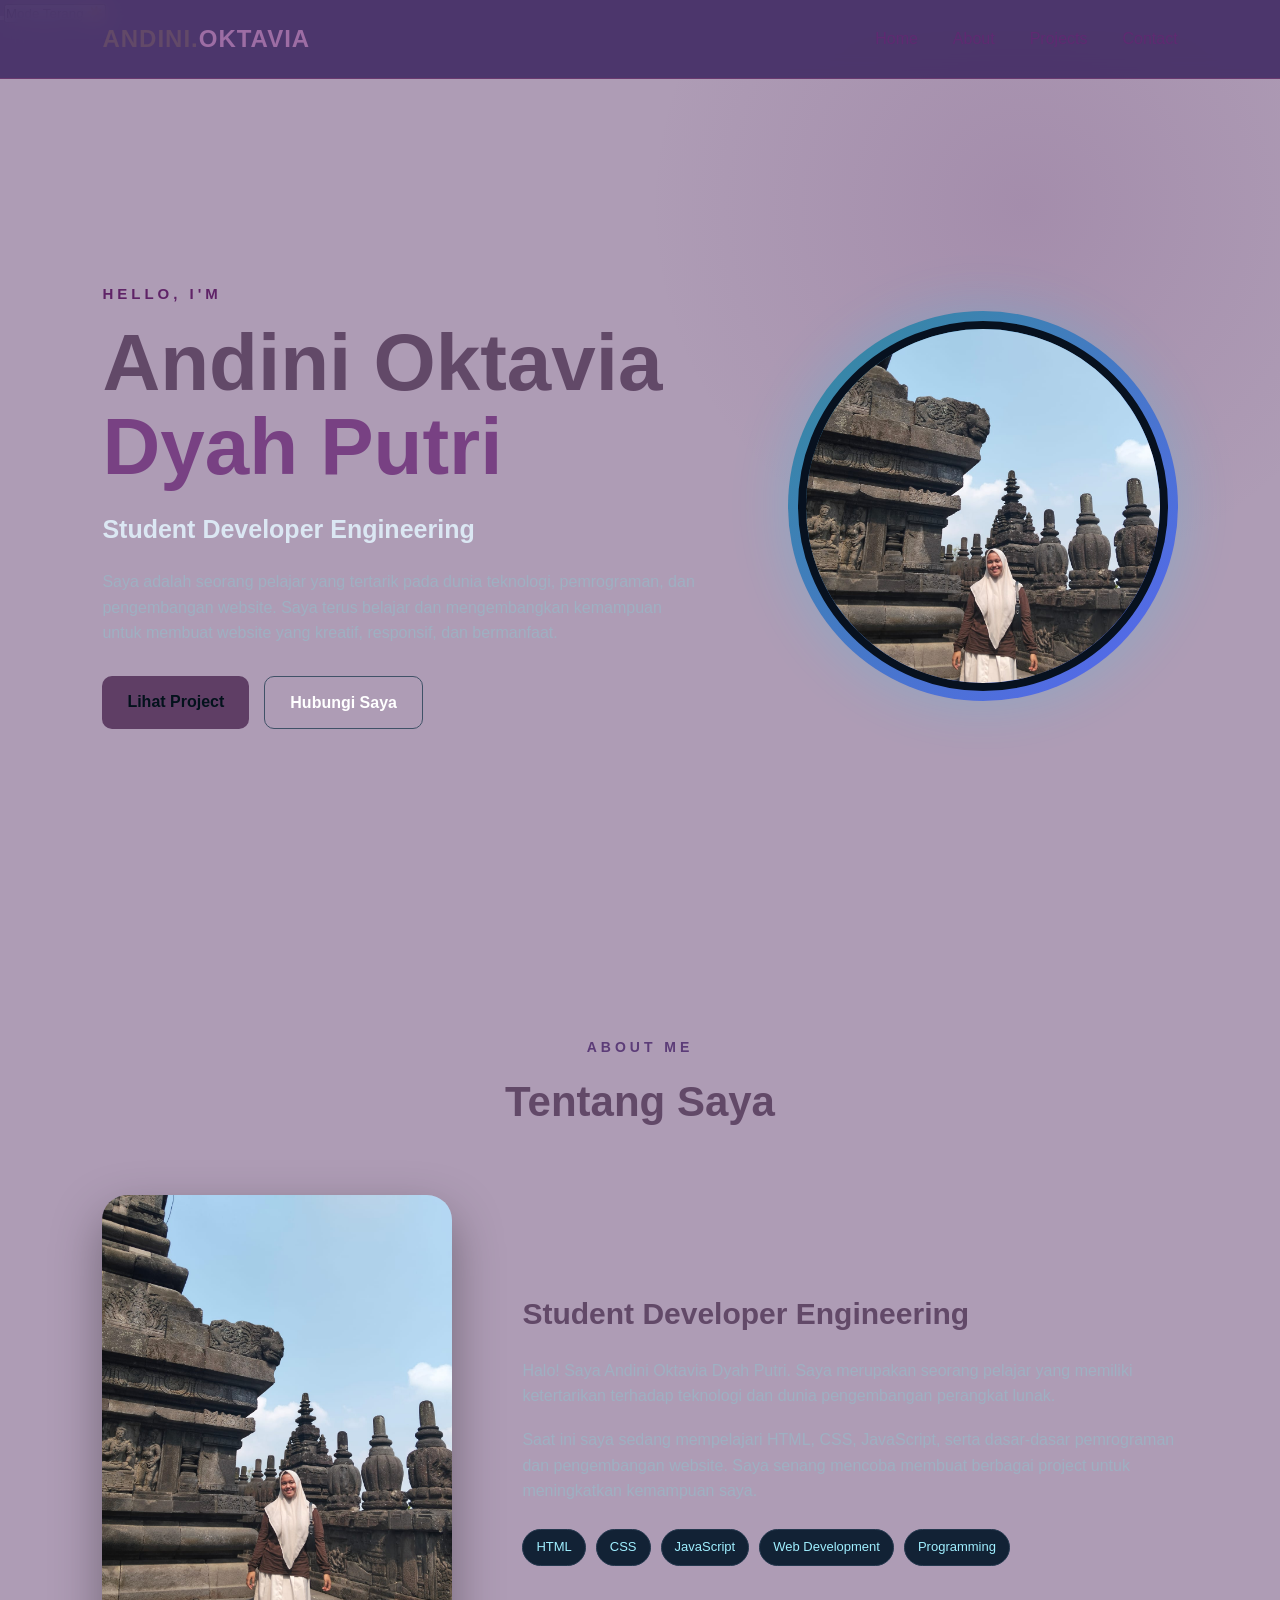
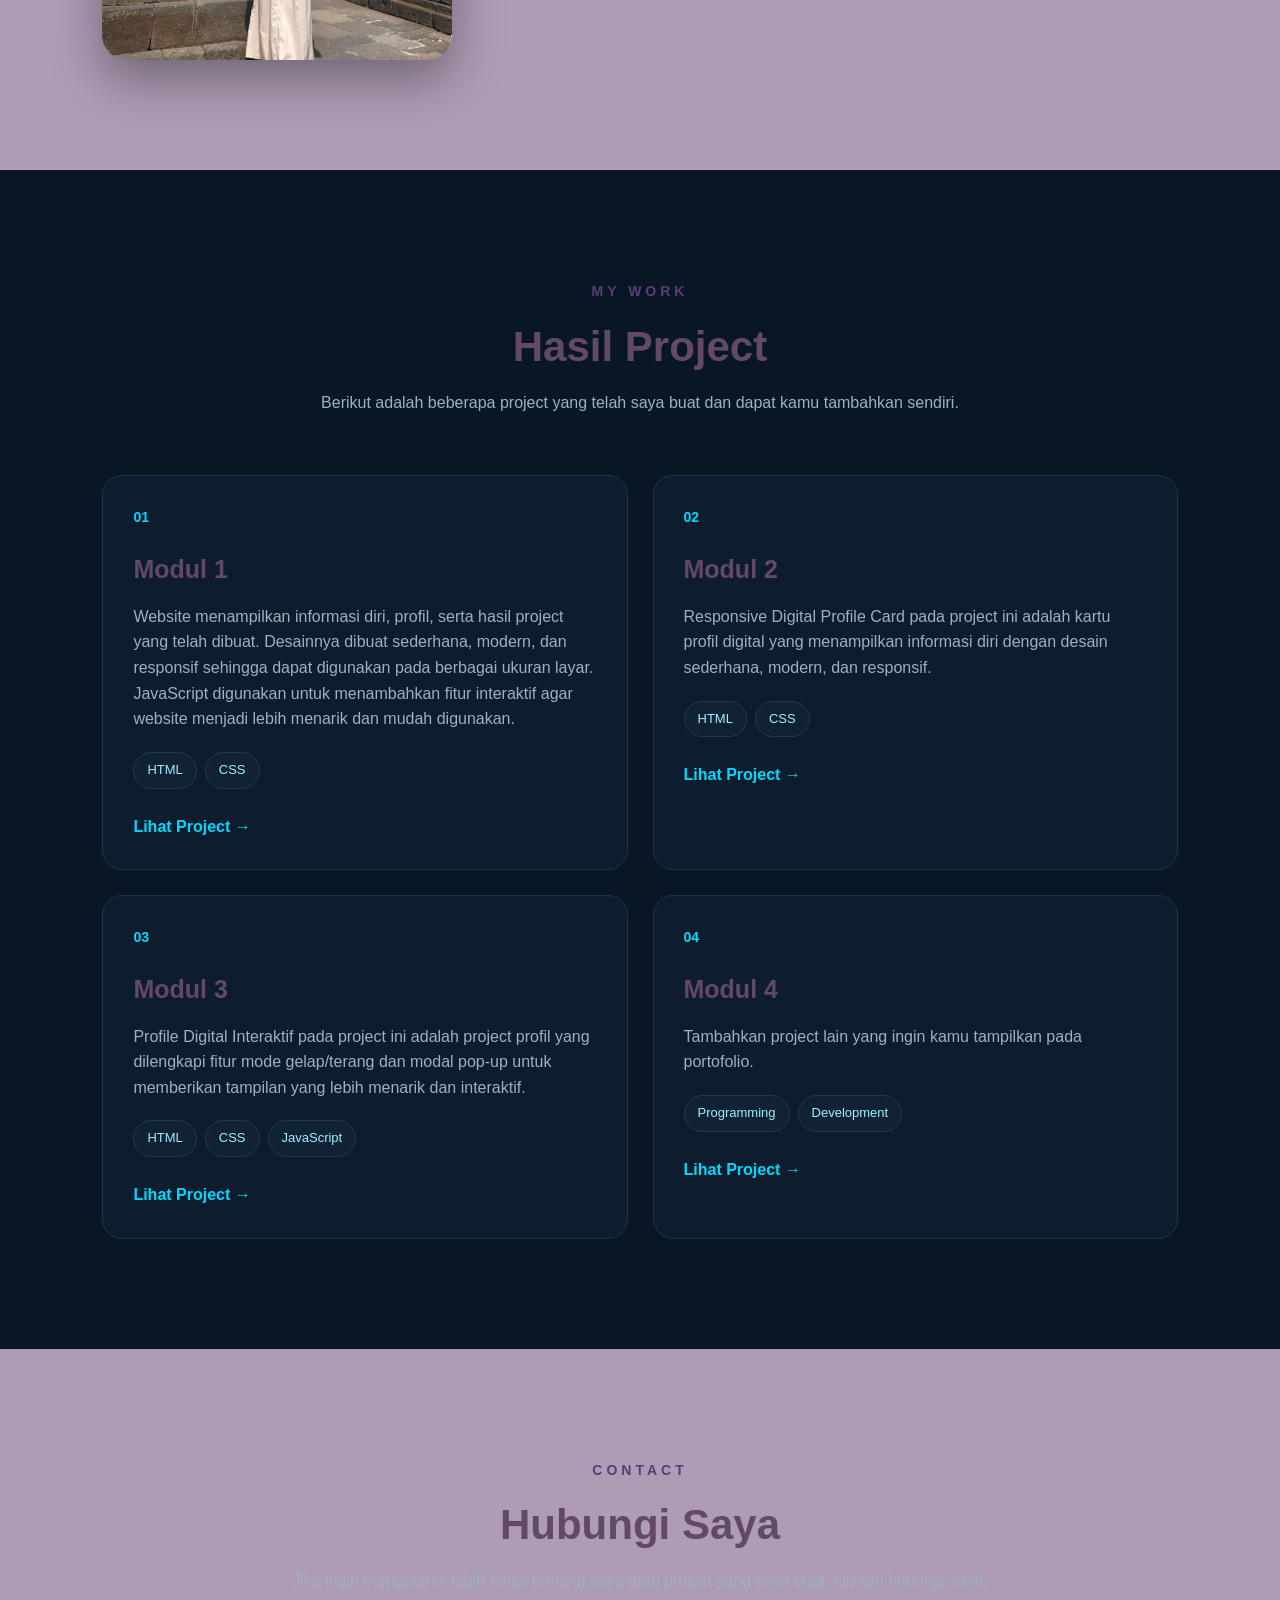
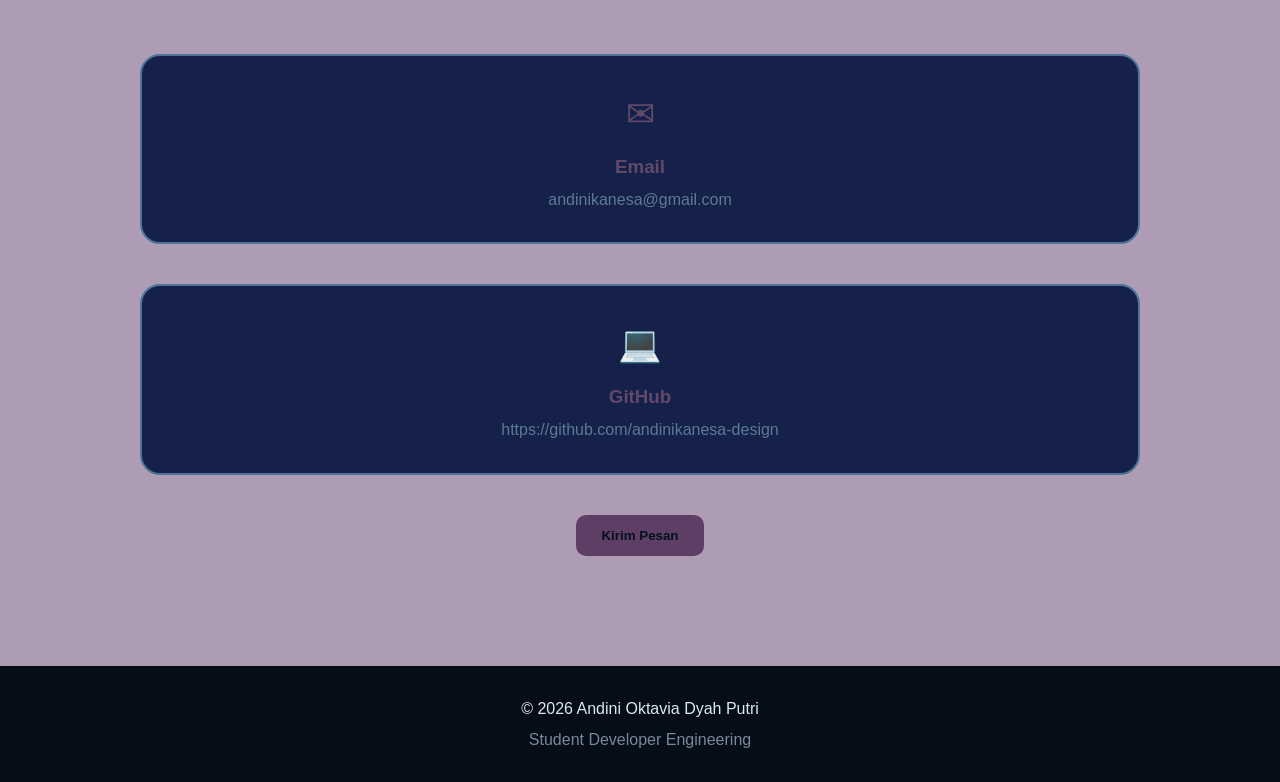
<file: index.html>
<!DOCTYPE html>
<html lang="id">
<head>
    <meta charset="UTF-8">
    <meta name="viewport" content="width=device-width, initial-scale=1.0">

    <title>Andini Oktavia Dyah Putri | Student Developer</title>

    <link rel="stylesheet" href="style.css">
</head>

<body>
        <button>
    <header class="card-aside">
        <button id="btnToggleTema" class="btn-tema">
          Mode Terang ☀️
        </button>
    <header class="navbar">

        <div class="logo">
            ANDINI.<span>OKTAVIA</span>
        </div>

        <nav id="navMenu">
            <a href="#home">Home</a>
            <a href="#about">About</a>
            <a href="#projects">Projects</a>
            <a href="#contact">Contact</a>
        </nav>

        <button id="menuButton" class="menu-button">
            ☰
        </button>

    </header>

    <section id="home" class="hero">

        <div class="hero-text">

            <p class="small-title">
                HELLO, I'M
            </p>

            <h1>
                Andini Oktavia<br>
                <span>Dyah Putri</span>
            </h1>

            <h2>
                Student Developer Engineering
            </h2>

            <p class="hero-description">
                Saya adalah seorang pelajar yang tertarik pada dunia
                teknologi, pemrograman, dan pengembangan website.
                Saya terus belajar dan mengembangkan kemampuan untuk
                membuat website yang kreatif, responsif, dan bermanfaat.
            </p>

            <div class="hero-buttons">
                <a href="#projects" class="btn primary">
                    Lihat Project
                </a>

                <a href="#contact" class="btn secondary">
                    Hubungi Saya
                </a>
            </div>

        </div>


        <div class="hero-image">

            <div class="image-circle">

                <img
                    src="image.png"
                    alt="Foto Andini Oktavia Dyah Putri"
                >

            </div>

        </div>

    </section>

    <section id="about" class="section">

        <div class="section-title">

            <p>ABOUT ME</p>

            <h2>
                Tentang Saya
            </h2>

        </div>


        <div class="about-container">

            <div class="about-image">

                <img src="image.png" alt="">
            

            </div>


            <div class="about-content">

                <h3>
                    Student Developer Engineering
                </h3>

                <p>
                    Halo! Saya Andini Oktavia Dyah Putri.
                    Saya merupakan seorang pelajar yang memiliki
                    ketertarikan terhadap teknologi dan dunia
                    pengembangan perangkat lunak.
                </p>

                <p>
                    Saat ini saya sedang mempelajari HTML, CSS,
                    JavaScript, serta dasar-dasar pemrograman dan
                    pengembangan website. Saya senang mencoba
                    membuat berbagai project untuk meningkatkan
                    kemampuan saya.
                </p>

                <div class="skills">

                    <span>HTML</span>
                    <span>CSS</span>
                    <span>JavaScript</span>
                    <span>Web Development</span>
                    <span>Programming</span>

                </div>

            </div>

        </div>

    </section>


    <section id="projects" class="section projects-section">

        <div class="section-title">

            <p>MY WORK</p>

            <h2>
                Hasil Project
            </h2>

            <p class="section-description">
                Berikut adalah beberapa project yang telah saya buat
                dan dapat kamu tambahkan sendiri.
            </p>

        </div>


        <div class="project-container">

            <!-- PROJECT 1 -->
            <div class="project-card">

                <div class="project-number">
                    01
                </div>

                <h3>
                    Modul 1
                </h3>

                <p>
                    Website menampilkan informasi diri, profil, serta hasil project yang telah dibuat. Desainnya dibuat sederhana, modern, dan responsif sehingga dapat digunakan pada berbagai ukuran layar. JavaScript digunakan untuk menambahkan fitur interaktif agar website menjadi lebih menarik dan mudah digunakan.
                </p>

                <div class="project-tech">
                    <span>HTML</span>
                    <span>CSS</span>
                </div>

                <a href="MODUL1.html" class="project-link">
                    Lihat Project →
                </a>

            </div>


            <div class="project-card">

                <div class="project-number">
                    02
                </div>

                <h3>
                    Modul 2
                </h3>

                <p>
                    Responsive Digital Profile Card  pada project ini adalah kartu profil digital yang menampilkan informasi diri dengan desain sederhana, modern, dan responsif.

                </p>

                <div class="project-tech">
                    <span>HTML</span>
                    <span>CSS</span>
                </div>

                <a href="MODUL2.html" class="project-link">
                    Lihat Project →
                </a>

            </div>


        
            <div class="project-card">

                <div class="project-number">
                    03
                </div>

                <h3>
                    Modul 3
                </h3>

                <p>
                    Profile Digital Interaktif pada project ini adalah project profil yang dilengkapi fitur mode gelap/terang dan modal pop-up untuk memberikan tampilan yang lebih menarik dan interaktif.

                </p>

                <div class="project-tech">
                    <span>HTML</span>
                    <span>CSS</span>
                    <span>JavaScript</span>
                </div>

                <a href="MODUL3.html" class="project-link">
                    Lihat Project →
                </a>

            </div>


            <div class="project-card">

                <div class="project-number">
                    04
                </div>

                <h3>
                    Modul 4
                </h3>

                <p>
                    Tambahkan project lain yang ingin kamu
                    tampilkan pada portofolio.
                </p>

                <div class="project-tech">
                    <span>Programming</span>
                    <span>Development</span>
                </div>

                <a href="#" class="project-link">
                    Lihat Project →
                </a>

            </div>

        </div>

    </section>

    <section id="contact" class="section contact-section">

        <div class="section-title">

            <p>CONTACT</p>

            <h2>
                Hubungi Saya
            </h2>

            <p class="section-description">
                Jika ingin mengetahui lebih lanjut tentang saya
                atau project yang saya buat, silakan hubungi saya.
            </p>

        </div>


        <div class="contact-container">

            <div class="contact-card">

                <div class="contact-icon">
                    ✉
                </div>

                <h3>Email</h3>

                <p>
                    andinikanesa@gmail.com
                </p>

            </div>

            <span></span>


            <div class="contact-card">

                <div class="contact-icon">
                    💻
                </div>

                <h3>GitHub</h3>

                <p>
                    https://github.com/andinikanesa-design
                </p>

            </div>

        </div>


        <button id="contactButton" class="btn primary contact-button">
            Kirim Pesan
        </button>

    </section>


    <!-- ================= MODAL ================= -->
    <div id="contactModal" class="modal">

        <div class="modal-content">

            <button id="closeModal" class="close-button">
                ×
            </button>

            <h2>
                Kirim Pesan
            </h2>

            <p>
                Silakan hubungi saya melalui kontak yang tersedia.
            </p>

            <a
                href="mailto:andinikanesa.com"
                class="btn primary"
            >
                Kirim Email
            </a>

        </div>

    </div>


    <!-- ================= FOOTER ================= -->
    <footer>

        <p>
            © 2026 Andini Oktavia Dyah Putri
        </p>

        <p>
            Student Developer Engineering
        </p>

    </footer>


    <script src="script.js"></script>

</body>
</html>
</file>
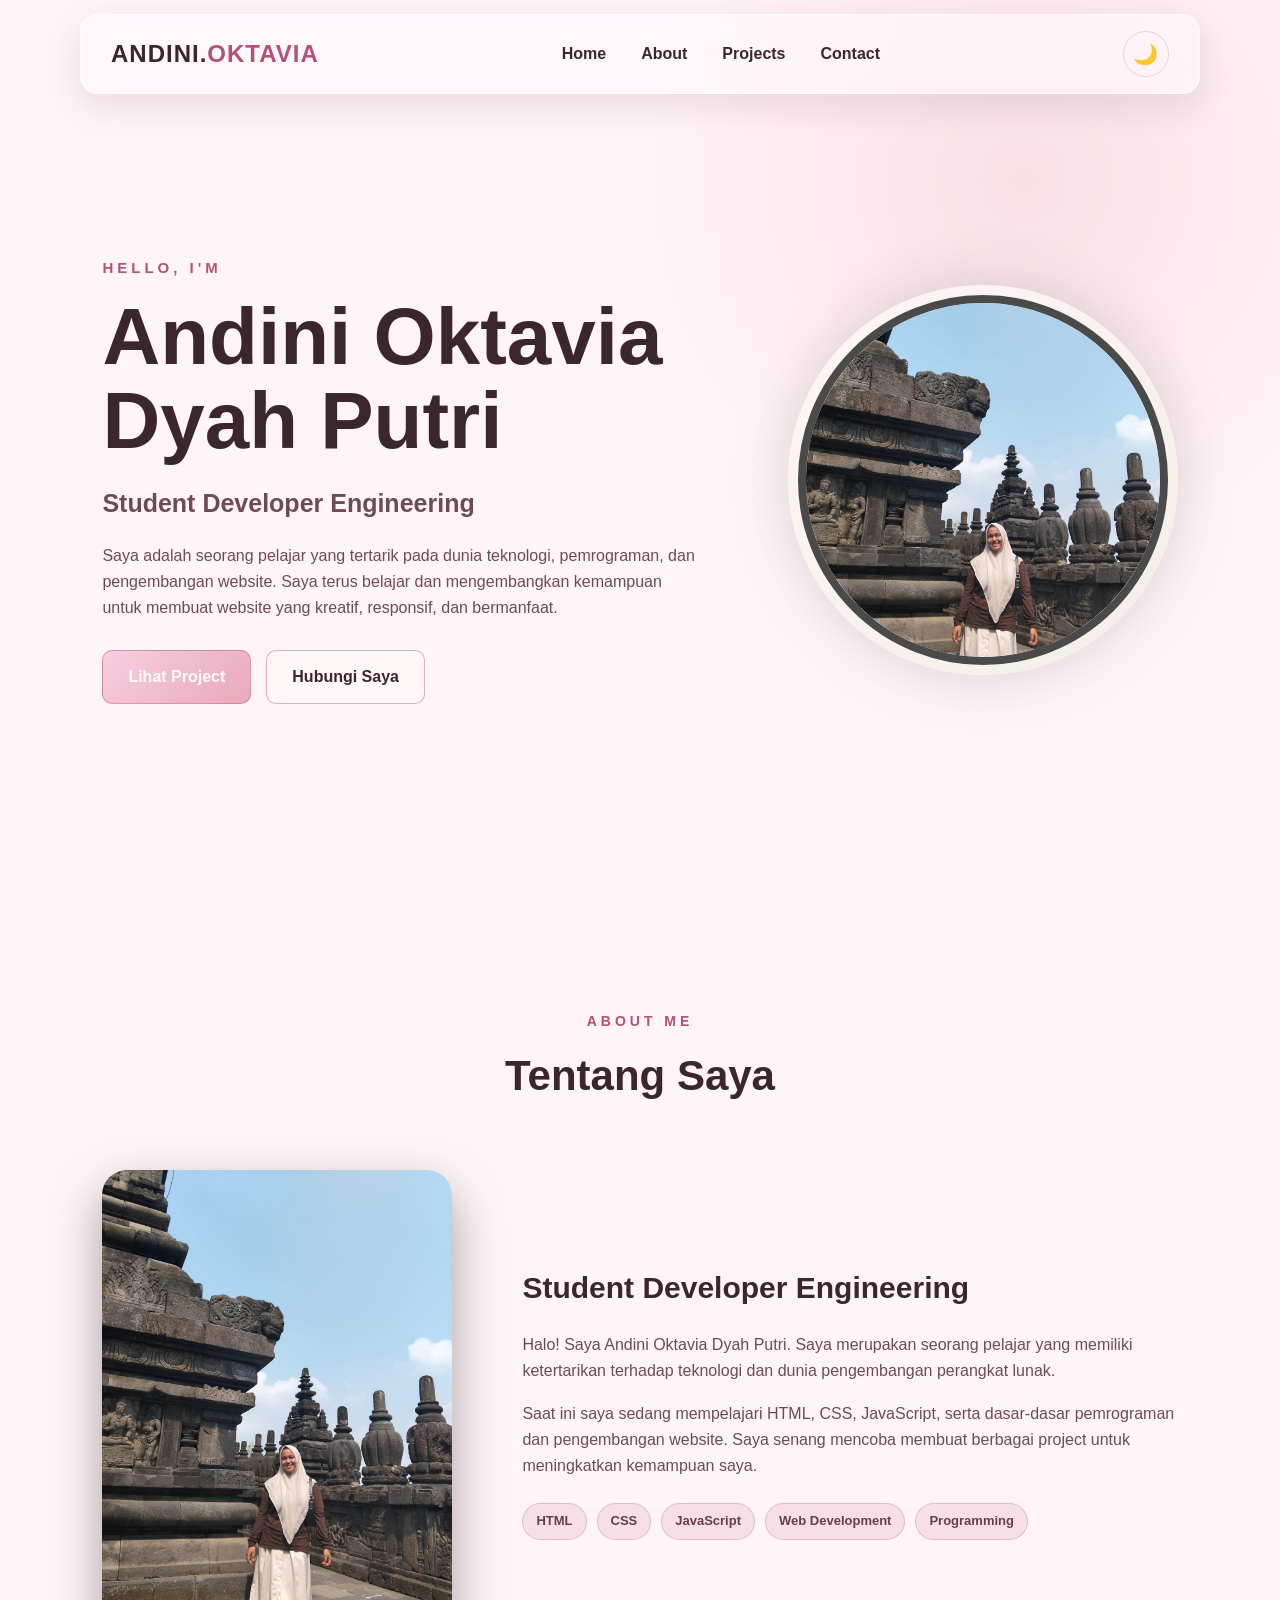
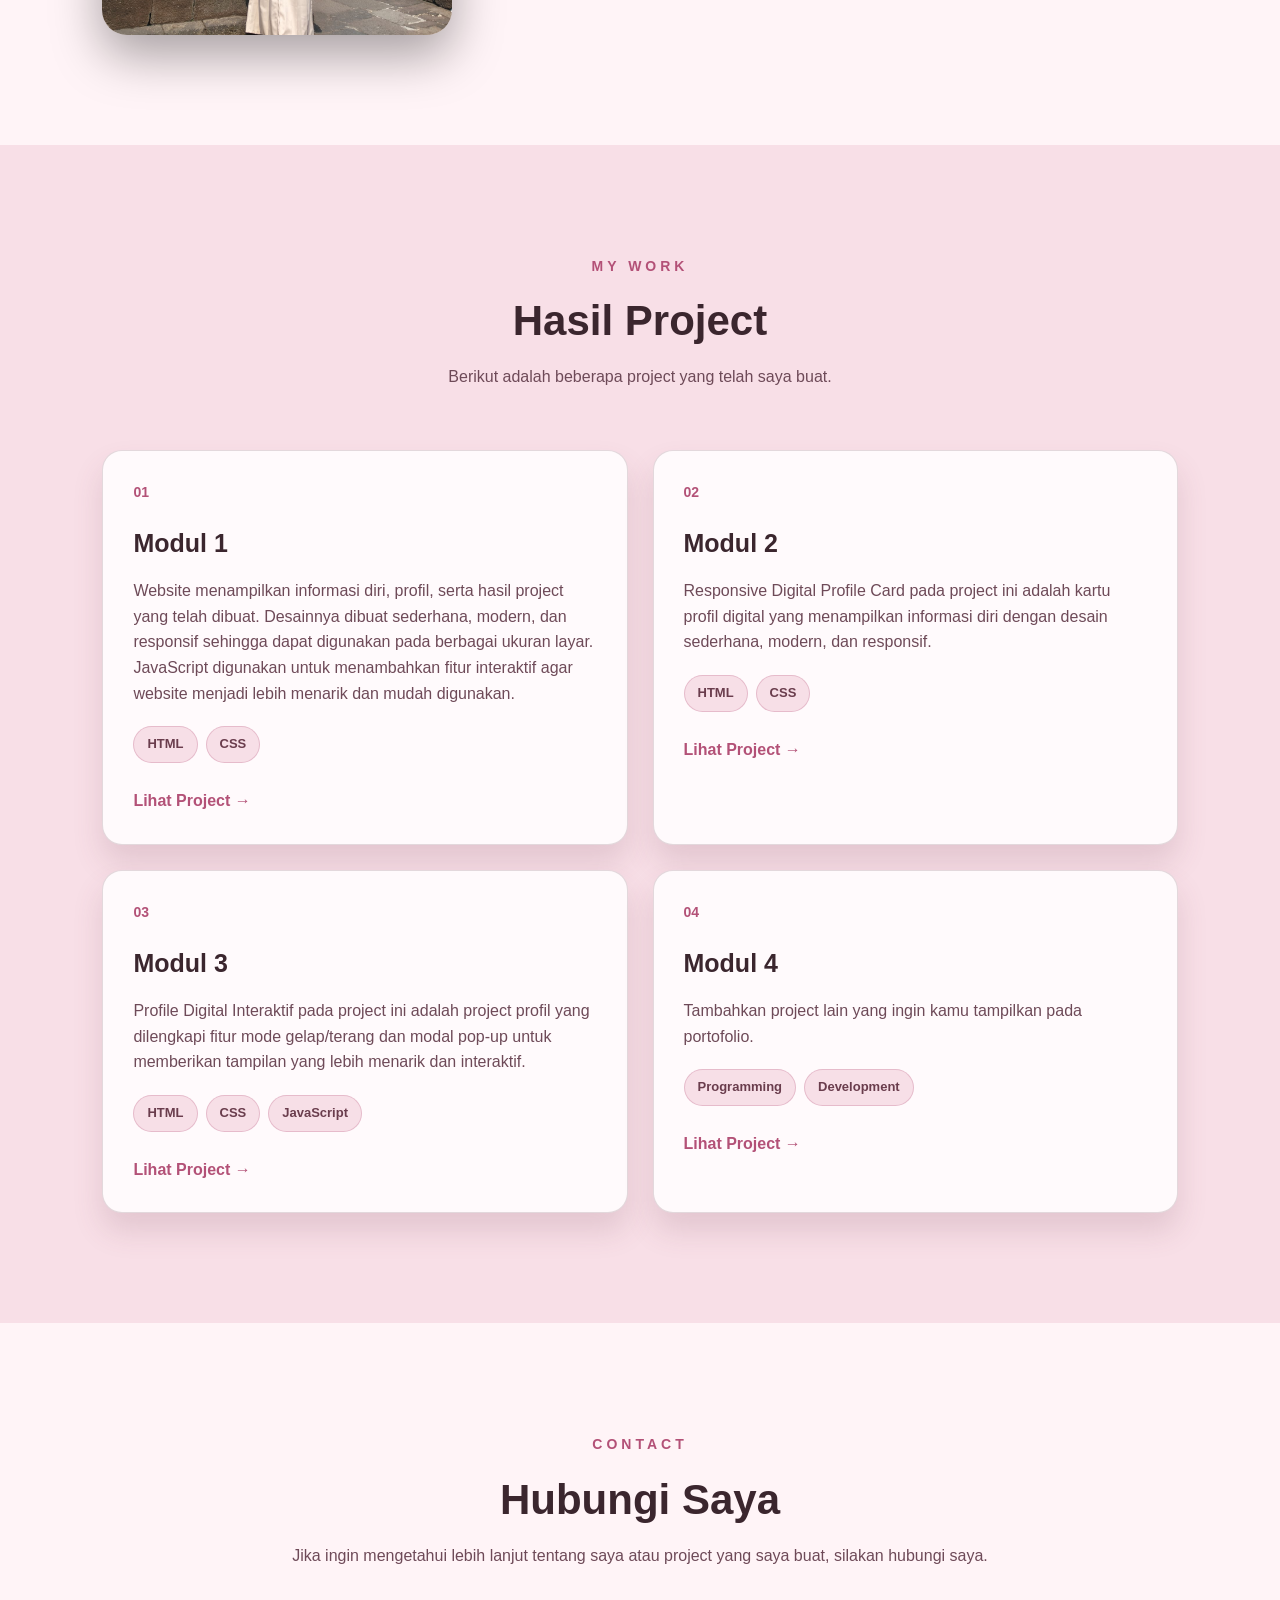
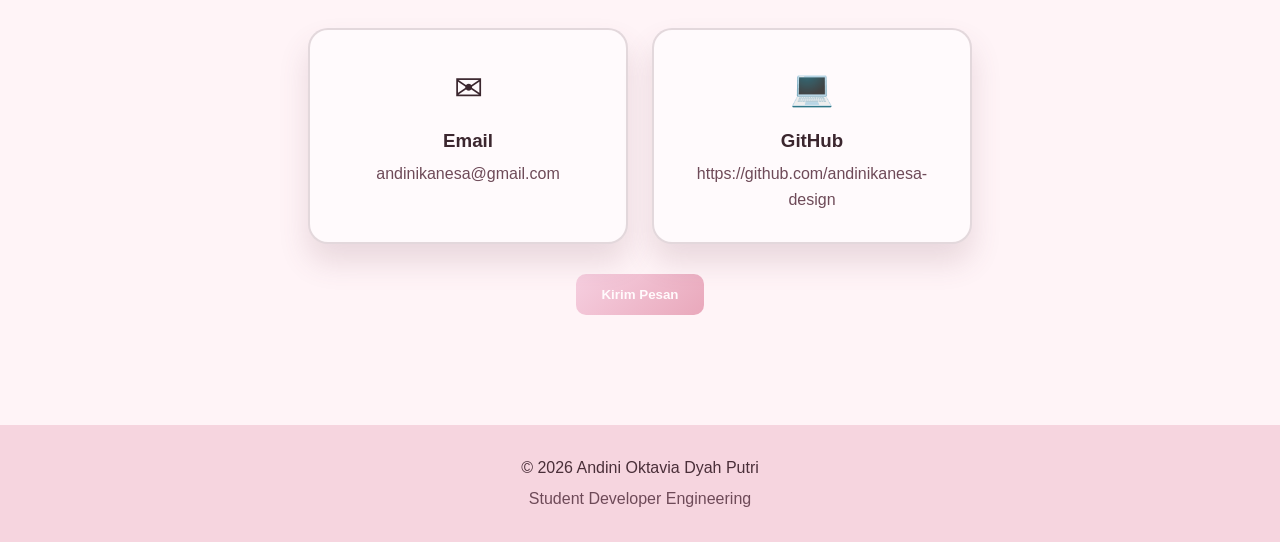
<file: andyn.html>
<!DOCTYPE html>
<html lang="id">
<head>
    <meta charset="UTF-8">
    <meta name="viewport" content="width=device-width, initial-scale=1.0">

    <title>Andini Oktavia Dyah Putri | Student Developer</title>

    <link rel="stylesheet" href="andyn.css">
</head>

<body>
    <div id="loaderScreen" class="loader-screen" aria-live="polite" aria-label="Loading portfolio">
        <div class="loader-content">
            <span class="loader-name">ANDINI OKTAVIA</span>
            <div class="loader-bar" aria-hidden="true">
                <span></span>
            </div>
        </div>
    </div>

    <header class="navbar">
        <div class="logo">
            ANDINI.<span>OKTAVIA</span>
        </div>

        <nav id="navMenu">
            <a href="#home">Home</a>
            <a href="#about">About</a>
            <a href="#projects">Projects</a>
            <a href="#contact">Contact</a>
        </nav>

        <button class="theme-toggle" id="theme-toggle" type="button">
            ☀️
        </button>

        <button id="menuButton" class="menu-button" type="button">☰</button>
    </header>

    <section id="home" class="hero">

        <div class="hero-text">

            <p class="small-title">
                HELLO, I'M
            </p>

            <h1>
                Andini Oktavia<br>
                <span>Dyah Putri</span>
            </h1>

            <h2>
                Student Developer Engineering
            </h2>

            <p class="hero-description">
                Saya adalah seorang pelajar yang tertarik pada dunia
                teknologi, pemrograman, dan pengembangan website.
                Saya terus belajar dan mengembangkan kemampuan untuk
                membuat website yang kreatif, responsif, dan bermanfaat.
            </p>

            <div class="hero-buttons">
                <a href="#projects" class="btn primary">
                    Lihat Project
                </a>

                <a href="#contact" class="btn secondary">
                    Hubungi Saya
                </a>
            </div>

        </div>


        <div class="hero-image">

            <div class="image-circle">

                <img
                    src="image.png"
                    alt="Foto Andini Oktavia Dyah Putri"
                >

            </div>

        </div>

    </section>

    <section id="about" class="section">

        <div class="section-title">

            <p>ABOUT ME</p>

            <h2>
                Tentang Saya
            </h2>

        </div>


        <div class="about-container">

            <div class="about-image">

                <img src="image.png" alt="">
            

            </div>


            <div class="about-content">

                <h3>
                    Student Developer Engineering
                </h3>

                <p>
                    Halo! Saya Andini Oktavia Dyah Putri.
                    Saya merupakan seorang pelajar yang memiliki
                    ketertarikan terhadap teknologi dan dunia
                    pengembangan perangkat lunak.
                </p>

                <p>
                    Saat ini saya sedang mempelajari HTML, CSS,
                    JavaScript, serta dasar-dasar pemrograman dan
                    pengembangan website. Saya senang mencoba
                    membuat berbagai project untuk meningkatkan
                    kemampuan saya.
                </p>

                <div class="skills">

                    <span>HTML</span>
                    <span>CSS</span>
                    <span>JavaScript</span>
                    <span>Web Development</span>
                    <span>Programming</span>

                </div>

            </div>

        </div>

    </section>


    <section id="projects" class="section projects-section">

        <div class="section-title">

            <p>MY WORK</p>

            <h2>
                Hasil Project
            </h2>

            <p class="section-description">
                Berikut adalah beberapa project yang telah saya buat.
            </p>

        </div>


        <div class="project-container">

            <div class="project-card">

                <div class="project-number">
                    01
                </div>

                <h3>
                    Modul 1
                </h3>

                <p>
                    Website menampilkan informasi diri, profil, serta hasil project yang telah dibuat. Desainnya dibuat sederhana, modern, dan responsif sehingga dapat digunakan pada berbagai ukuran layar. JavaScript digunakan untuk menambahkan fitur interaktif agar website menjadi lebih menarik dan mudah digunakan.
                </p>

                <div class="project-tech">
                    <span>HTML</span>
                    <span>CSS</span>
                </div>

                <a href="MODUL1.html" class="project-link">
                    Lihat Project →
                </a>

            </div>


            <div class="project-card">

                <div class="project-number">
                    02
                </div>

                <h3>
                    Modul 2
                </h3>

                <p>
                    Responsive Digital Profile Card  pada project ini adalah kartu profil digital yang menampilkan informasi diri dengan desain sederhana, modern, dan responsif.

                </p>

                <div class="project-tech">
                    <span>HTML</span>
                    <span>CSS</span>
                </div>

                <a href="MODUL2.html" class="project-link">
                    Lihat Project →
                </a>

            </div>


        
            <div class="project-card">

                <div class="project-number">
                    03
                </div>

                <h3>
                    Modul 3
                </h3>

                <p>
                    Profile Digital Interaktif pada project ini adalah project profil yang dilengkapi fitur mode gelap/terang dan modal pop-up untuk memberikan tampilan yang lebih menarik dan interaktif.

                </p>

                <div class="project-tech">
                    <span>HTML</span>
                    <span>CSS</span>
                    <span>JavaScript</span>
                </div>

                <a href="MODUL3.html" class="project-link">
                    Lihat Project →
                </a>

            </div>


            <div class="project-card">

                <div class="project-number">
                    04
                </div>

                <h3>
                    Modul 4
                </h3>

                <p>
                    Tambahkan project lain yang ingin kamu
                    tampilkan pada portofolio.
                </p>

                <div class="project-tech">
                    <span>Programming</span>
                    <span>Development</span>
                </div>

                <a href="#" class="project-link">
                    Lihat Project →
                </a>

            </div>

        </div>

    </section>

    <section id="contact" class="section contact-section">

        <div class="section-title">

            <p>CONTACT</p>

            <h2>
                Hubungi Saya
            </h2>

            <p class="section-description">
                Jika ingin mengetahui lebih lanjut tentang saya
                atau project yang saya buat, silakan hubungi saya.
            </p>

        </div>


        <div class="contact-container">

            <div class="contact-card">

                <div class="contact-icon">
                    ✉
                </div>

                <h3>Email</h3>

                <p>
                    andinikanesa@gmail.com
                </p>

            </div>

            <div class="contact-card">

                <div class="contact-icon">
                    💻
                </div>

                <h3>GitHub</h3>

                <p>
                    https://github.com/andinikanesa-design
                </p>

            </div>

        </div>


        <button id="contactButton" class="btn primary contact-button">
            Kirim Pesan
        </button>

    </section>


    <div id="contactModal" class="modal" aria-hidden="true">
        <div class="modal-content" role="dialog" aria-modal="true" aria-labelledby="contactModalTitle">
            <button id="closeModal" class="close-button" type="button" aria-label="Tutup form">&times;</button>

            <h2 id="contactModalTitle">Kirim Pesan</h2>
            <p>Isi form berikut, pesan akan disiapkan melalui aplikasi email Anda.</p>

            <form id="contactForm">
                <div class="grid">
                    <div>
                        <label for="nama">Nama Lengkap</label>
                        <input type="text" id="nama" name="nama" autocomplete="name" required placeholder="Masukkan nama Anda">
                    </div>

                    <div>
                        <label for="email">Email Anda</label>
                        <input type="email" id="email" name="email" autocomplete="email" required placeholder="nama@email.com">
                    </div>
                </div>

                <div>
                    <label for="subjek">Subjek Pesan</label>
                    <input type="text" id="subjek" name="subjek" required placeholder="Contoh: Penawaran Proyek">
                </div>

                <div>
                    <label for="pesan">Pesan</label>
                    <textarea id="pesan" name="pesan" rows="4" required placeholder="Tuliskan pesan Anda..."></textarea>
                </div>

                <button type="submit">Kirim Pesan</button>
            </form>
        </div>
    </div>

    <footer>

        <p>
            © 2026 Andini Oktavia Dyah Putri
        </p>

        <p>
            Student Developer Engineering
        </p>

    </footer>


    <script src="andyn.js" defer></script>

</body>
</html>
</file>
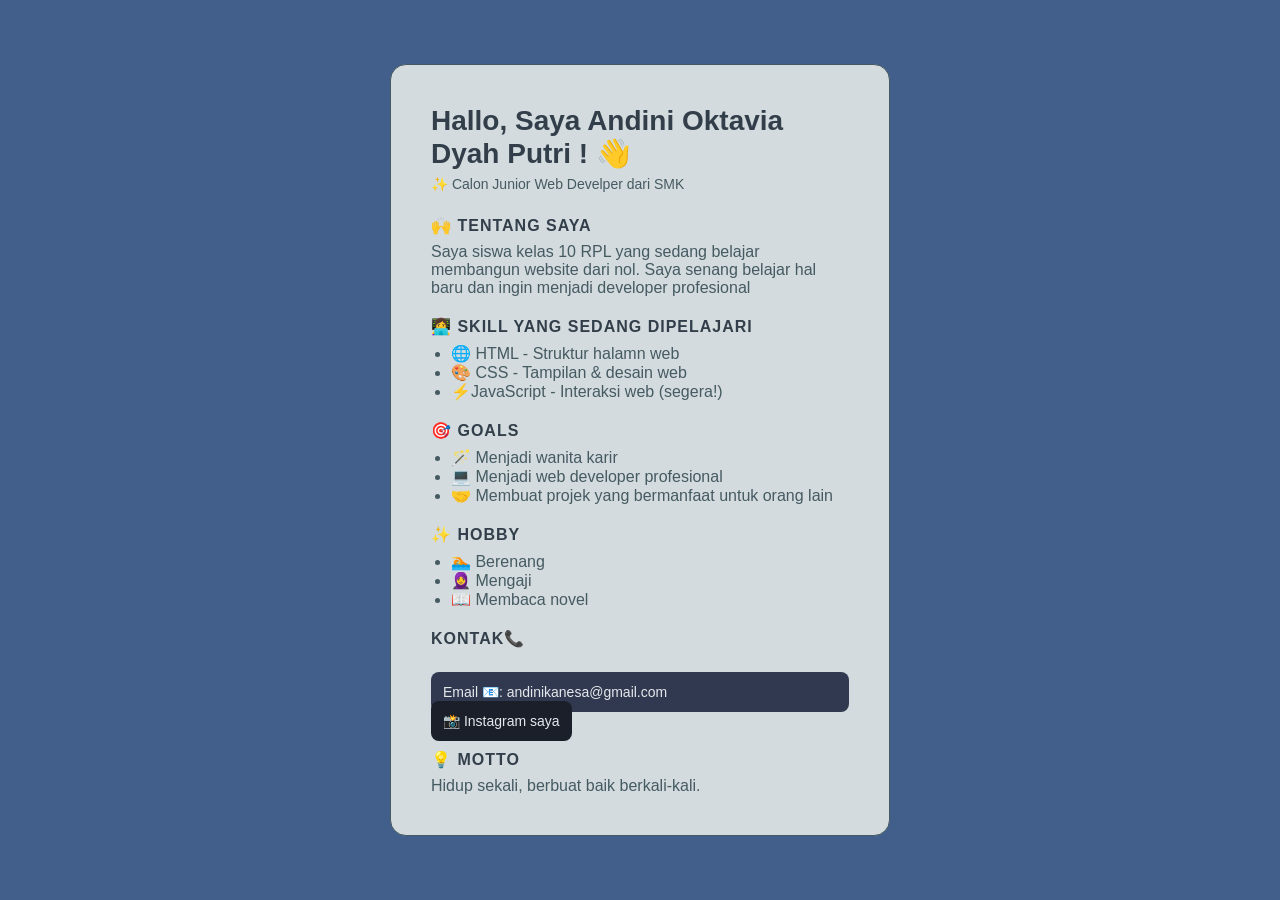
<file: MODUL1.html>
<!DOCTYPE html>
<html lang="id">
<head>
    <link rel="preconnect" href="https://fonts.googleapis.com">
<link rel="preconnect" href="https://fonts.gstatic.com" crossorigin>
<link href="https://fonts.googleapis.com/css2?family=Libre+Baskerville:ital,wght@0,400..700;1,400..700&family=Roboto+Slab:wght@100..900&display=swap" rel="stylesheet">
    <meta charset="UTF-8">
    <link rel="stylesheet" href="MODUL1.css">
    <title>Profil-Andini Oktavia Dyah Putri</title>
</head>
<body>
    <div class="kartu-profil">
        <h1>Hallo, Saya Andini Oktavia Dyah Putri ! 👋</h1>
        <p class="tagline">✨ Calon Junior Web Develper dari SMK</p>

        <h2>🙌 Tentang Saya</h2>
        <p>Saya siswa kelas 10 RPL yang sedang belajar membangun website dari nol. Saya senang  belajar hal baru dan ingin menjadi developer profesional</p>

        <h2>👩‍💻 Skill yang sedang Dipelajari</h2>
        <ul>
            <li>🌐 HTML - Struktur halamn web</li>
            <li>🎨 CSS - Tampilan & desain web</li>
            <li>⚡JavaScript - Interaksi web (segera!)</li>
        </ul>

        <h2>🎯 Goals</h2>

        <ul>
            <li>🪄 Menjadi wanita karir </li>
            <li>💻 Menjadi web developer profesional</li>
            <li>🤝 Membuat projek yang bermanfaat untuk orang lain</li>
        </ul>

        <h2>✨ Hobby</h2>

        <ul>
            <li>🏊 Berenang</li>
            <li>🧕 Mengaji</li>
            <li>📖 Membaca novel</li>
        </ul>

        <h2>Kontak📞</h2>
        <p class="kontak"> Email 📧: andinikanesa@gmail.com</p>

        <p class="instagram"></p>
        <a href="https://www.instagram.com/and_in__?igsi=bnN6MTduYm43czRm" target="_blank" rel="noopener noreferrer">📸 Instagram saya</a>

        <h2>💡 Motto</h2>

        <p class="motto">Hidup sekali, berbuat baik berkali-kali.</p>
        
    </div>
    
</body>
</html>
</file>
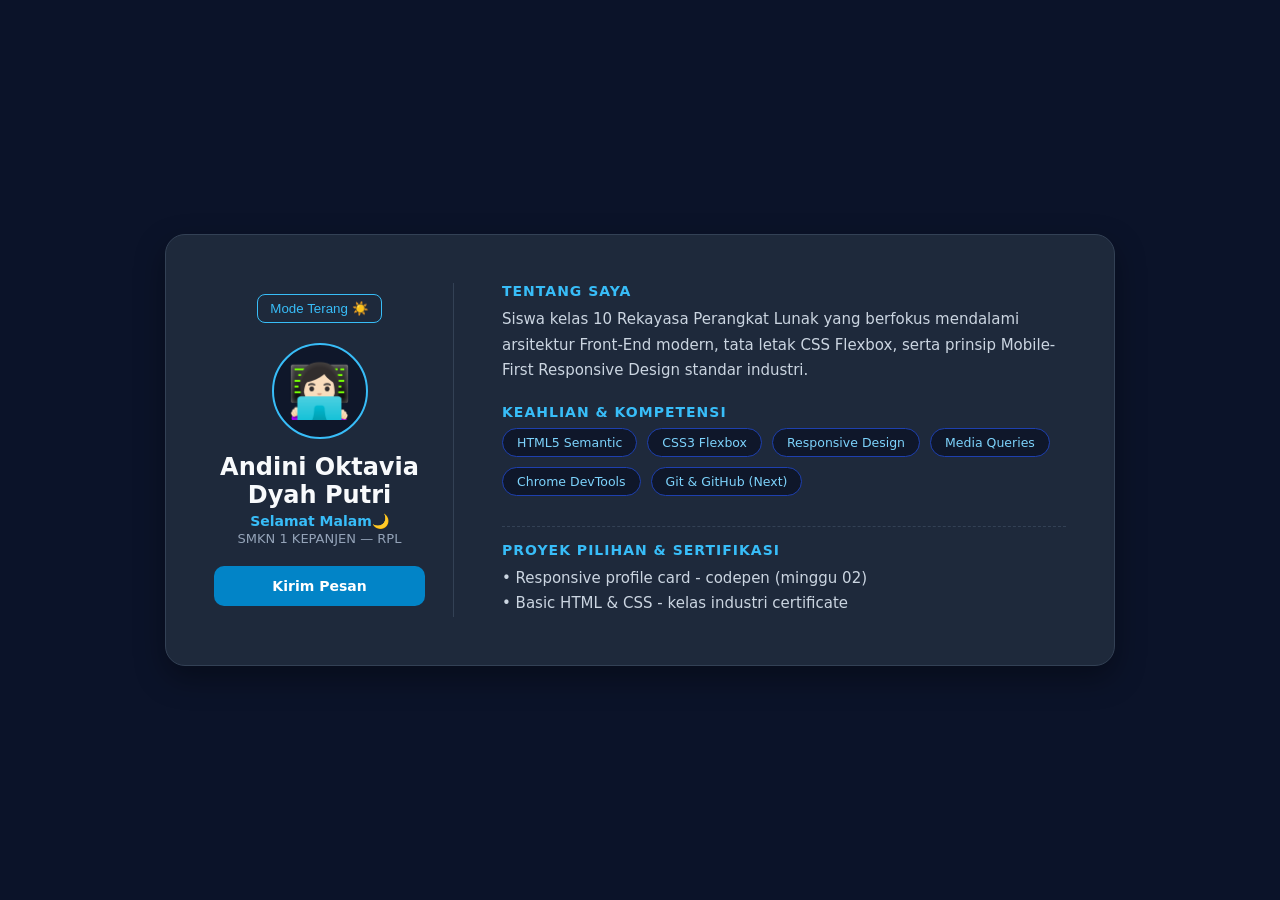
<file: MODUL3.html>
<!DOCTYPE html>
<html lang="id">
<head>
  <meta charset="UTF-8">
  <meta name="viewport" content="width=device-width, initial-scale=1.0">
  <link rel="stylesheet" href="MODUL3.css">
  <title>Digital Responsive - Andini Oktavia Dyah Putri</title>
</head>
<body>

  <main class="page-wrapper">
    <!-- Kartu Profil Utama -->
    <article class="profile-card">

      <!-- Kolom Kiri / Header Profil -->
      <header class="card-aside">
        <button id="btnToggleTema" class="btn-tema">
          Mode Terang ☀️
        </button>
        <!-- id="avatarProfil" untuk tantangan animasi putar avatar -->
        <div id="avatarProfil" class="avatar-box">
          <span class="avatar-icon">👩🏻‍💻</span>
        </div>
        <h1 class="student-name">Andini Oktavia Dyah Putri</h1>
        
        <!-- id="roleSiswa" untuk tantangan greeting ucapan otomatis -->
        <p id="roleSiswa" class="student-role">Junior Web Developer</p>
        
        <p class="student-school">SMKN 1 KEPANJEN — RPL</p>
        
        <!-- id="btnKontak" sudah disamakan persis dengan kode index.js -->
        <a href="#" id="btnKontak" class="btn-contact">Kirim Pesan</a>
      </header>

      <!-- Kolom Kanan / Konten Detail -->
      <section class="card-content">
        <div class="bio-section">
          <h2 class="section-heading">Tentang Saya</h2>
          <p class="bio-text">
            Siswa kelas 10 Rekayasa Perangkat Lunak yang berfokus mendalami
            arsitektur Front-End modern, tata letak CSS Flexbox, serta prinsip
            Mobile-First Responsive Design standar industri.
          </p>
        </div>

        <div class="skills-section">
          <h2 class="section-heading">Keahlian & Kompetensi</h2>
          <div class="skill-matrix">
            <div class="skill-badge">HTML5 Semantic</div>
            <div class="skill-badge">CSS3 Flexbox</div>
            <div class="skill-badge">Responsive Design</div>
            <div class="skill-badge">Media Queries</div>
            <div class="skill-badge">Chrome DevTools</div>
            <div class="skill-badge">Git & GitHub (Next)</div>
          </div>
        </div>

        <!-- Tantangan: Section baru -->
        <div class="extra-section">
          <h2 class="section-heading">Proyek Pilihan & Sertifikasi</h2>
          <p class="bio-text">
             • Responsive profile card - codepen (minggu 02)<br>
             • Basic HTML & CSS - kelas industri certificate
          </p>
        </div>
       </section>

      </article>
     </main>

      <!-- Modal Popup Kontak (Tersembunyi secara default) -->
      <div id="modalKontak" class="modal-overlay">
        <div class="modal-box">
          <h2>Kirim Pesan</h2>
          <p>Silahkan hubungi saya melalui email: andinikanesa@gmail.com</p>
          <!-- Ditambahkan teks "Tutup" agar tombolnya memiliki wujud -->
          <button id="btnTutupModal" class="btn-tutup">Tutup</button>
        </div>
      </div>
  
  <!-- SCRIPT PINDAH KE SINI: Menjamin JavaScript membaca seluruh ID di atas tanpa error -->
  <script src="MODUL3.js"></script>
</body>
</html>
</file>
<file: style.css>
/* ================= RESET ================= */

* {
    margin: 0;
    padding: 0;
    box-sizing: border-box;
}


html {
    scroll-behavior: smooth;
}


body {
    font-family: "Segoe UI", Arial, sans-serif;
    background: #ae9cb5;
    color: #624968;
    line-height: 1.6;
}


/* ================= NAVBAR ================= */

.navbar {
    width: 100%;
    padding: 20px 8%;

    display: flex;
    justify-content: space-between;
    align-items: center;

    position: fixed;
    top: 0;
    left: 0;

    z-index: 1000;

    background: rgba(66, 44, 100, 0.9);
    backdrop-filter: blur(10px);

    border-bottom: 1px solid rgba(118, 60, 112, 0.687);
}


.logo {
    font-size: 24px;
    font-weight: 800;
    letter-spacing: 1px;
}


.logo span {
    color: #9d6da4;
}


.navbar nav {
    display: flex;
    gap: 35px;
}


.navbar nav a {
    color: #5f2a71;
    text-decoration: none;
    font-weight: 500;

    transition: 0.3s;
}


.navbar nav a:hover {
    color: #7c4a80;
}


.menu-button {
    display: none;

    border: none;
    background: transparent;

    color: rgb(248, 248, 248);
    font-size: 28px;

    cursor: pointer;
}


/* ================= HERO ================= */

.hero {
    min-height: 100vh;

    padding: 140px 8% 80px;

    display: flex;
    justify-content: space-between;
    align-items: center;

    gap: 60px;

    background:
        radial-gradient(
            circle at 80% 20%,
            rgba(107, 55, 117, 0.15),
            transparent 30%
        );
}


.hero-text {
    max-width: 650px;
}


.small-title {
    color: #5f2367;

    font-size: 15px;
    font-weight: 700;

    letter-spacing: 4px;

    margin-bottom: 15px;
}


.hero h1 {
    font-size: clamp(45px, 7vw, 80px);
    line-height: 1.05;

    margin-bottom: 20px;
}


.hero h1 span {
    color: #784183;
}


.hero h2 {
    color: #dbe7f3;

    font-size: 25px;

    margin-bottom: 20px;
}


.hero-description {
    color: #9eb0c2;

    max-width: 600px;

    margin-bottom: 30px;
}


.hero-buttons {
    display: flex;
    gap: 15px;

    flex-wrap: wrap;
}


/* ================= BUTTON ================= */

.btn {
    display: inline-block;

    padding: 13px 25px;

    border-radius: 10px;

    text-decoration: none;

    font-weight: 700;

    transition: 0.3s;

    cursor: pointer;
}


.primary {
    background: #5f3e65;
    color: #03121c;
}


.primary:hover {
    transform: translateY(-3px);

    box-shadow:
        0 10px 30px rgba(109, 63, 118, 0.25);
}


.secondary {
    color: white;

    border: 1px solid #405267;
}


.secondary:hover {
    border-color: #672974;
    color: #5d3168;
}


/* ================= HERO IMAGE ================= */

.hero-image {
    display: flex;
    justify-content: center;
}


.image-circle {
    width: 390px;
    height: 390px;

    padding: 10px;

    border-radius: 50%;

    background:
        linear-gradient(
            135deg,
            #328c9b,
            #5865f2
        );

    box-shadow:
        0 0 60px rgba(0,217,255,0.2);
}


.image-circle img {
    width: 100%;
    height: 100%;

    object-fit: cover;

    border-radius: 50%;

    border: 8px solid #07111f;
}




/* ================= SECTION ================= */

.section {
    padding: 110px 8%;
}


.section-title {
    text-align: center;

    max-width: 700px;

    margin: 0 auto 60px;
}


.section-title > p:first-child {
    color: #5c3c78;

    font-size: 14px;

    font-weight: 700;

    letter-spacing: 4px;
}


.section-title h2 {
    font-size: 42px;

    margin: 10px 0;
}


.section-description {
    color: #9eb0c2;
}


/* ================= ABOUT ================= */

.about-container {
    max-width: 1100px;

    margin: auto;

    display: grid;

    grid-template-columns: 350px 1fr;

    gap: 70px;

    align-items: center;
}


.about-image img {
    width: 100%;

    border-radius: 25px;

    display: block;

    box-shadow:
        0 20px 50px rgba(0,0,0,0.35);
}


.about-content h3 {
    font-size: 30px;

    margin-bottom: 20px;
}


.about-content p {
    color: #9eb0c2;

    margin-bottom: 18px;
}


.skills {
    display: flex;

    gap: 10px;

    flex-wrap: wrap;

    margin-top: 25px;
}


.skills span,
.project-tech span {
    padding: 7px 13px;

    background: #122235;

    border: 1px solid #24384e;

    color: #9fefff;

    border-radius: 20px;

    font-size: 13px;
}


/* ================= PROJECT ================= */

.projects-section {
    background: #091725;
}


.project-container {
    max-width: 1100px;

    margin: auto;

    display: grid;

    grid-template-columns:
        repeat(2, 1fr);

    gap: 25px;
}


.project-card {
    padding: 30px;

    background: #0e1d2d;

    border: 1px solid #1d344a;

    border-radius: 20px;

    transition: 0.3s;
}


.project-card:hover {
    transform: translateY(-8px);

    border-color: #603f7f;

    box-shadow:
        0 15px 40px rgba(0,0,0,0.25);
}


.project-number {
    color: #00d9ff;

    font-size: 14px;

    font-weight: 800;

    margin-bottom: 20px;
}


.project-card h3 {
    font-size: 25px;

    margin-bottom: 15px;
}


.project-card p {
    color: #9eb0c2;

    margin-bottom: 20px;
}


.project-tech {
    display: flex;

    flex-wrap: wrap;

    gap: 8px;

    margin-bottom: 25px;
}


.project-link {
    color: #00d9ff;

    text-decoration: none;

    font-weight: 700;
}


/* ================= CONTACT ================= */

.contact-container {
    max-width: 1000px;

    margin: auto;

    display: grid;

    grid-template-columns: repeat(2 1fr);

    gap: 20px;
}


.contact-card {
    text-align: center;

    padding: 30px 30px;

    background: #15214a;

    border: 2px solid #4e7498;

    border-radius: 20px;
}


.contact-icon {
    font-size: 35px;

    margin-bottom: 10px;
}


.contact-card h3 {
    margin-bottom: 5px;
}


.contact-card p {
    color: #5c7995;

    word-break: break-word;
}


.contact-button {
    display: block;

    margin: 40px auto 0;

    border: none;
}


/* ================= MODAL ================= */

.modal {
    position: fixed;

    inset: 0;

    display: none;

    align-items: center;
    justify-content: center;

    padding: 20px;

    background: rgba(50, 38, 109, 0.7);

    z-index: 2000;
}


.modal.active {
    display: flex;
}


.modal-content {
    width: 100%;
    max-width: 450px;

    padding: 40px;

    text-align: center;

    background: #28517c;

    border: 1px solid #264c70;

    border-radius: 20px;

    position: relative;
}


.modal-content h2 {
    margin-bottom: 10px;
}


.modal-content p {
    color: #03172a;

    margin-bottom: 25px;
}


.close-button {
    position: absolute;

    right: 20px;
    top: 15px;

    border: none;

    background: transparent;

    color: white;

    font-size: 30px;

    cursor: pointer;
}


/* ================= FOOTER ================= */

footer {
    padding: 30px 20px;

    text-align: center;

    background: #050d17;

    color: #77899b;
}


footer p:first-child {
    color: #dbe7f3;

    margin-bottom: 5px;
}


/* ================= RESPONSIVE ================= */

@media (max-width: 850px) {

    .navbar {
        padding: 18px 6%;
    }


    .navbar nav {
        display: none;

        position: absolute;

        top: 75px;
        left: 0;

        width: 100%;

        padding: 25px;

        background: #07111f;

        flex-direction: column;

        text-align: center;

        gap: 20px;
    }


    .navbar nav.active {
        display: flex;
    }


    .menu-button {
        display: block;
    }


    .hero {
        flex-direction: column-reverse;

        text-align: center;

        padding-top: 120px;
    }


    .hero-buttons {
        justify-content: center;
    }


    .image-circle {
        width: 280px;
        height: 280px;
    }


    .about-container {
        grid-template-columns: 1fr;

        max-width: 600px;
    }


    .about-content {
        text-align: center;
    }


    .skills {
        justify-content: center;
    }


    .project-container {
        grid-template-columns: 1fr;

        max-width: 600px;
    }


    .contact-container {
        grid-template-columns: 1fr;

        max-width: 500px;
    }

}


@media (max-width: 500px) {

    .section {
        padding: 80px 6%;
    }


    .hero h1 {
        font-size: 45px;
    }


    .hero h2 {
        font-size: 20px;
    }


    .image-circle {
        width: 230px;
        height: 230px;
    }


    .section-title h2 {
        font-size: 34px;
    }

}
</file>
<file: andyn.css>
* {
    margin: 0;
    padding: 0;
    box-sizing: border-box;
}


:root {
    --bg: #fff4f7;
    --bg-2: #f8dfe7;
    --surface: #f6d5df;
    --surface-strong: #e8a9bd;
    --card: #fffafc;
    --text: #3b262e;
    --text-soft: #6e4a58;
    --line: rgba(103, 62, 75, 0.18);
    --nav-bg: rgba(255, 244, 247, 0.9);
    --shadow: rgba(121, 70, 88, 0.16);
    --accent: #d17197;
    --accent-strong: #b35177;
    --accent-soft: #f4bfd0;
    --button-text: #fffafc;
    --dark-bg: #1b1418;
    --dark-bg-2: #261d22;
    --dark-surface: #342b30;
    --dark-card: #3b3137;
    --dark-text: #fef4f8;
    --dark-text-soft: #f0d4dd;
    --dark-accent: #f1b5c7;
    --dark-accent-strong: #d58aa2;
    --dark-line: rgba(255, 230, 238, 0.12);
    --dark-shadow: rgba(10, 8, 10, 0.42);
}

html {
    scroll-behavior: smooth;
}

body {
    font-family: "Segoe UI", Arial, sans-serif;
    background: var(--bg);
    color: var(--text);
    line-height: 1.6;
}

.loader-screen {
    position: fixed;
    inset: 0;
    z-index: 9999;
    display: flex;
    align-items: center;
    justify-content: center;
    background: linear-gradient(135deg, #F8B2B2 0%, #F2EFE7 100%);
    transition: opacity 0.7s ease, visibility 0.7s ease;
}

.loader-screen.hidden {
    opacity: 0;
    visibility: hidden;
    pointer-events: none;
}

.loader-content {
    text-align: center;
    color: #4A4A4A;
}

.loader-name {
    display: inline-block;
    font-size: clamp(2rem, 5vw, 5rem);
    font-weight: 800;
    letter-spacing: 0.25em;
    text-transform: uppercase;
    color: #F5EFE1;
    margin-bottom: 20px;
}

.loader-bar {
    width: min(420px, 70vw);
    height: 6px;
    margin: 0 auto;
    background: rgba(245, 239, 225, 0.18);
    border-radius: 999px;
    overflow: hidden;
}

.loader-bar span {
    display: block;
    width: 0;
    height: 100%;
    background: linear-gradient(90deg, #AEC4D4, #F5EFE1);
    border-radius: inherit;
    animation: loadingBar 2s ease-in-out forwards;
}

@keyframes loadingBar {
    0% {
        width: 0;
    }
    100% {
        width: 100%;
    }
}

.navbar {
    width: min(1120px, calc(100% - 48px));
    padding: 16px 30px;

    display: flex;
    justify-content: space-between;
    align-items: center;

    position: fixed;
    top: 14px;
    left: 50%;
    transform: translateX(-50%);

    z-index: 1000;

    background: rgba(255, 250, 252, 0.68);
    -webkit-backdrop-filter: blur(20px) saturate(155%);
    backdrop-filter: blur(20px) saturate(155%);

    border: 1px solid rgba(255, 255, 255, 0.72);
    border-radius: 18px;
    box-shadow: 0 12px 34px rgba(87, 52, 65, 0.12);
}


.logo {
    font-size: 24px;
    font-weight: 800;
    letter-spacing: 1px;
}


.logo span {
    color: var(--accent-strong);
}


.navbar nav {
    display: flex;
    gap: 35px;
    color: var(--text);
}


.navbar nav a {
    color: var(--text-soft);
    text-decoration: none;
    font-weight: 600;

    transition: 0.3s;
}


.navbar nav a:hover {
    color: var(--accent-strong);
}


.menu-button {
    display: none;

    border: none;
    background: transparent;

    color: var(--text);
    font-size: 28px;

    cursor: pointer;
}


.hero {
    min-height: 100vh;

    padding: 140px 8% 80px;

    display: flex;
    justify-content: space-between;
    align-items: center;

    gap: 60px;

    background:
        radial-gradient(
            circle at 80% 20%,
            rgba(233, 145, 171, 0.22),
            transparent 30%
        );
}


.hero-text {
    max-width: 650px;
}


.small-title {
    color: var(--accent-strong);

    font-size: 15px;
    font-weight: 700;

    letter-spacing: 4px;

    margin-bottom: 15px;
}


.hero h1 {
    font-size: clamp(45px, 7vw, 80px);
    line-height: 1.05;
    color: var(--text);
    margin-bottom: 20px;
}


.hero h1 span {
    color: var(--accent-strong);
}


.hero h2 {
    color: var(--text-soft);

    font-size: 25px;

    margin-bottom: 20px;
}


.hero-description {
    color: #5d434f;

    max-width: 600px;

    margin-bottom: 30px;
}


.hero-buttons {
    display: flex;
    gap: 15px;

    flex-wrap: wrap;
}


.btn {
    display: inline-block;

    padding: 13px 25px;

    border-radius: 10px;

    text-decoration: none;

    font-weight: 700;

    transition: 0.3s;

    cursor: pointer;
}


.primary {
    color: var(--button-text);
    background: linear-gradient(135deg, #f6cfe0, #e9a8bb);
    border: 1px solid rgba(182, 89, 117, 0.45);
}


.primary:hover {
    transform: translateY(-3px);

    box-shadow:
        0 12px 30px rgba(209, 113, 151, 0.22);
}


.secondary {
    color: var(--text);
    background: rgba(255, 255, 255, 0.2);
    border: 1px solid rgba(182, 89, 117, 0.45);
}


.secondary:hover {
    transform: translateY(-3px);
    box-shadow:
        0 12px 30px rgba(209, 113, 151, 0.18);
}


.hero-image {
    display: flex;
    justify-content: center;
}


.image-circle {
    width: 390px;
    height: 390px;

    padding: 10px;

    border-radius: 50%;

    background:
        linear-gradient(
            135deg,
            #FFF5F5,
            #F2EFE7
        );

    box-shadow:
        0 0 60px rgba(74, 74, 74, 0.2);
}


.image-circle img {
    width: 100%;
    height: 100%;

    object-fit: cover;

    border-radius: 50%;

    border: 8px solid #4A4A4A;
}

.section {
    padding: 110px 8%;
}


.section-title {
    text-align: center;

    max-width: 700px;

    margin: 0 auto 60px;
}


.section-title > p:first-child {
    color: var(--accent-strong);

    font-size: 14px;

    font-weight: 700;

    letter-spacing: 4px;
}


.section-title h2 {
    font-size: 42px;
    color: var(--text);

    margin: 10px 0;
}


.section-description {
    color: var(--text-soft);
}


.about-container {
    max-width: 1100px;

    margin: auto;

    display: grid;

    grid-template-columns: 350px 1fr;

    gap: 70px;

    align-items: center;
}


.about-image img {
    width: 100%;

    border-radius: 25px;

    display: block;

    box-shadow:
        0 20px 50px rgba(0,0,0,0.35);
}


.about-content h3 {
    font-size: 30px;

    margin-bottom: 20px;
}


.about-content p {
    color: var(--text-soft);

    margin-bottom: 18px;
}


.skills {
    display: flex;

    gap: 10px;

    flex-wrap: wrap;

    margin-top: 25px;
}


.skills span,
.project-tech span {
    padding: 7px 13px;

    background: #f7dfe7;

    border: 1px solid rgba(181, 81, 119, 0.25);

    color: #6a3d4d;

    border-radius: 20px;

    font-size: 13px;
    font-weight: 600;
}

.projects-section {
    background: linear-gradient(180deg, #f9e5ee 0%, #f8d5e2 100%);
}


.project-container {
    max-width: 1100px;

    margin: auto;

    display: grid;

    grid-template-columns:
        repeat(2, 1fr);

    gap: 25px;
}


.project-card {
    padding: 30px;

    background: rgba(255, 255, 255, 0.52);

    border: 1px solid rgba(184, 81, 119, 0.22);

    border-radius: 20px;

    transition: 0.3s;
    box-shadow: 0 18px 36px rgba(118, 78, 92, 0.07);
}


.project-card:hover {
    transform: translateY(-8px);

    border-color: #FFF5F5;

    box-shadow:
        0 15px 40px rgba(0,0,0,0.25);
}


.project-number {
    color: var(--accent-strong);

    font-size: 14px;

    font-weight: 800;

    margin-bottom: 20px;
}


.project-card h3 {
    font-size: 25px;
    color: var(--text);

    margin-bottom: 15px;
}


.project-card p {
    color: var(--text-soft);

    margin-bottom: 20px;
}


.project-tech {
    display: flex;

    flex-wrap: wrap;

    gap: 8px;

    margin-bottom: 25px;
}


.project-link {
    color: var(--accent-strong);

    text-decoration: none;

    font-weight: 700;
}

.contact-container {
    max-width: 1000px;

    margin: auto;

    display: grid;

    grid-template-columns: repeat(2, 1fr);

    gap: 20px;
}


.contact-card {
    text-align: center;

    padding: 30px 30px;

    background: rgba(255, 255, 255, 0.55);

    border: 2px solid rgba(184, 81, 119, 0.22);

    border-radius: 20px;
    box-shadow: 0 12px 24px rgba(111, 75, 85, 0.06);
}


.contact-icon {
    font-size: 35px;

    margin-bottom: 10px;
}


.contact-card h3 {
    margin-bottom: 5px;
    color: var(--text);
}


.contact-card p {
    color: var(--text-soft);

    word-break: break-word;
}


.contact-button {
    display: block;

    margin: 40px auto 0;

    border: none;
}

.modal {
    position: fixed;

    inset: 0;

    display: none;

    align-items: center;
    justify-content: center;

    padding: 20px;

    background: rgba(61, 23, 23, 0.7);

    z-index: 2000;
}


.modal.active {
    display: flex;
}


.modal-content {
    width: 100%;
    max-width: 640px;
    max-height: min(90vh, 780px);
    overflow-y: auto;
    overscroll-behavior: contain;

    padding: 32px 28px;

    text-align: center;

    background: linear-gradient(180deg, #FFF9FB 0%, #FDEAF1 100%);

    border: 1px solid #E49DB0;

    border-radius: 24px;

    position: relative;
    box-shadow: 0 22px 50px rgba(74, 47, 57, 0.18);
}


.modal-content h2 {
    margin-bottom: 10px;
    color: #4A2F39;
}


.modal-content p {
    color: #6B4653;

    margin-bottom: 20px;
}

#contactForm {
    display: grid;
    gap: 18px;
    text-align: left;
    margin-top: 24px;
}

#contactForm .grid {
    display: grid;
    grid-template-columns: repeat(2, minmax(0, 1fr));
    gap: 16px;
}

#contactForm > div,
#contactForm .grid > div {
    display: grid;
    gap: 8px;
}

#contactForm label {
    display: block;
    color: #4A2F39;
    font-size: 0.8rem;
    font-weight: 700;
}

#contactForm input,
#contactForm textarea {
    width: 100%;
    padding: 12px 14px;
    border: 1px solid #E39BB0;
    border-radius: 12px;
    background: #ffffff;
    color: #4A2F39;
    font: inherit;
    transition: border-color 0.2s ease, box-shadow 0.2s ease;
}

#contactForm input:focus,
#contactForm textarea:focus {
    outline: none;
    border-color: #B85A77;
    box-shadow: 0 0 0 4px rgba(184, 90, 119, 0.12);
}

#contactForm textarea {
    min-height: 140px;
    resize: vertical;
}

#contactForm button[type="submit"] {
    width: 100%;
    padding: 14px 18px;
    border: none;
    border-radius: 12px;
    background: linear-gradient(135deg, #F7C6D4, #F0A9BA);
    color: #4A2F39;
    font-weight: 800;
    cursor: pointer;
    transition: transform 0.2s ease, box-shadow 0.2s ease;
}

#contactForm button[type="submit"]:hover {
    transform: translateY(-2px);
    box-shadow: 0 12px 26px rgba(214, 112, 146, 0.22);
}


.close-button {
    position: absolute;

    right: 20px;
    top: 15px;

    border: none;

    background: transparent;

    color: #E2B4BD;

    font-size: 30px;

    cursor: pointer;
}

footer {
    padding: 30px 20px;

    text-align: center;

    background: #F8DCE6;

    color: #5D3A45;
}


footer p:first-child {
    color: #4A2F39;

    margin-bottom: 5px;
}

@media (max-width: 850px) {

    .navbar {
        padding: 18px 6%;
    }


    .navbar nav {
        display: none;

        position: absolute;

        top: calc(100% + 10px);
        left: 0;

        width: 100%;

        padding: 25px;

        background: rgba(255, 250, 252, 0.82);
        -webkit-backdrop-filter: blur(20px) saturate(155%);
        backdrop-filter: blur(20px) saturate(155%);
        border: 1px solid var(--line);
        border-radius: 16px;
        box-shadow: 0 14px 32px rgba(87, 52, 65, 0.14);

        flex-direction: column;

        text-align: center;

        gap: 20px;
    }


    .navbar nav.active {
        display: flex;
    }


    .menu-button {
        display: block;
    }


    .hero {
        flex-direction: column-reverse;

        text-align: center;

        padding-top: 120px;
    }


    .hero-buttons {
        justify-content: center;
    }


    .image-circle {
        width: 280px;
        height: 280px;
    }


    .about-container {
        grid-template-columns: 1fr;

        max-width: 600px;
    }


    .about-content {
        text-align: center;
    }


    .skills {
        justify-content: center;
    }


    .project-container {
        grid-template-columns: 1fr;

        max-width: 600px;
    }


    .contact-container {
        grid-template-columns: 1fr;

        max-width: 500px;
    }

}


@media (max-width: 500px) {

    .section {
        padding: 80px 6%;
    }


    .hero h1 {
        font-size: 45px;
    }


    .hero h2 {
        font-size: 20px;
    }


    .image-circle {
        width: 230px;
        height: 230px;
    }


    .section-title h2 {
        font-size: 34px;
    }

}

.theme-toggle {
    width: 46px;
    height: 46px;
    padding: 0;
    border: 1px solid var(--line);
    border-radius: 50%;
    background: transparent;
    color: var(--button-text);
    font: inherit;
    font-size: 20px;
    line-height: 1;             
    display: inline-flex;
    align-items: center;
    justify-content: center;
    cursor: pointer;
}

.theme-toggle:hover {
    background: rgba(74, 74, 74, 0.06);
}

html[data-theme="dark"] body {
    background: linear-gradient(180deg, #1a1217 0%, #211a1d 100%);
    color: var(--dark-text);
}

html[data-theme="dark"] .navbar {
    background: rgba(35, 26, 31, 0.72);
    border-color: rgba(255, 230, 238, 0.16);
    box-shadow: 0 12px 34px rgba(0, 0, 0, 0.28);
}

html[data-theme="dark"] .navbar nav a,
html[data-theme="dark"] .logo,
html[data-theme="dark"] .hero h1,
html[data-theme="dark"] .hero h1 span,
html[data-theme="dark"] .about-content h3,
html[data-theme="dark"] .section-title h2,
html[data-theme="dark"] .project-card h3,
html[data-theme="dark"] .contact-card h3,
html[data-theme="dark"] .modal-content h2 {
    color: var(--dark-text);
}

html[data-theme="dark"] .logo span,
html[data-theme="dark"] .small-title,
html[data-theme="dark"] .project-link,
html[data-theme="dark"] .section-title > p:first-child {
    color: var(--dark-accent);
}

html[data-theme="dark"] .theme-toggle {
    color: var(--dark-text);
    border-color: var(--dark-line);
}

html[data-theme="dark"] .menu-button {
    color: var(--dark-text);
}

html[data-theme="dark"] .hero-description,
html[data-theme="dark"] .about-content p,
html[data-theme="dark"] .section-description,
html[data-theme="dark"] .project-card p,
html[data-theme="dark"] .contact-card p,
html[data-theme="dark"] .modal-content p,
html[data-theme="dark"] footer {
    color: var(--dark-text-soft);
}

html[data-theme="dark"] .projects-section {
    background: linear-gradient(180deg, #2b2126 0%, #1d171a 100%);
}

html[data-theme="dark"] .project-card,
html[data-theme="dark"] .contact-card,
html[data-theme="dark"] .modal-content {
    background: rgba(63, 50, 56, 0.9);
    color: var(--dark-text);
    border-color: var(--dark-line);
}

html[data-theme="dark"] #contactForm label {
    color: var(--dark-text);
}

html[data-theme="dark"] #contactForm input,
html[data-theme="dark"] #contactForm textarea {
    background: #2b2227;
    border-color: rgba(255, 230, 238, 0.2);
    color: var(--dark-text);
}

html[data-theme="dark"] #contactForm input::placeholder,
html[data-theme="dark"] #contactForm textarea::placeholder {
    color: rgba(240, 212, 221, 0.62);
}

html[data-theme="dark"] #contactForm input:focus,
html[data-theme="dark"] #contactForm textarea:focus {
    border-color: var(--dark-accent);
    box-shadow: 0 0 0 4px rgba(241, 181, 199, 0.14);
}

html[data-theme="dark"] .close-button {
    color: var(--dark-accent);
}

html[data-theme="dark"] .project-card,
html[data-theme="dark"] .contact-card {
    box-shadow: 0 18px 30px var(--dark-shadow);
}

html[data-theme="dark"] .primary,
html[data-theme="dark"] #contactForm button[type="submit"] {
    background: linear-gradient(135deg, #f1bfd0, #d991ad);
    color: #2a1b20;
    border-color: rgba(255, 255, 255, 0.18);
}

html[data-theme="dark"] .secondary {
    border-color: rgba(255, 255, 255, 0.18);
    background: rgba(255, 255, 255, 0.04);
    color: var(--dark-text);
}

html[data-theme="dark"] footer {
    background: #221b1f;
}

html[data-theme="light"] body {
    background: var(--bg);
    color: var(--text);
}

html[data-theme="light"] .navbar {
    background: rgba(255, 250, 252, 0.68);
    border-color: rgba(255, 255, 255, 0.72);
}

html[data-theme="light"] .navbar nav a,
html[data-theme="light"] .logo,
html[data-theme="light"] .hero h1,
html[data-theme="light"] .hero h1 span,
html[data-theme="light"] .about-content h3,
html[data-theme="light"] .section-title h2 {
    color: var(--text);
}

html[data-theme="light"] .theme-toggle {
    color: var(--button-text);
    border-color: var(--line);
}

html[data-theme="light"] .hero-description,
html[data-theme="light"] .about-content p,
html[data-theme="light"] .section-description,
html[data-theme="light"] .project-card p,
html[data-theme="light"] .contact-card p,
html[data-theme="light"] .modal-content p,
html[data-theme="light"] footer {
    color: var(--text-soft);
}

html[data-theme="light"] .projects-section {
    background: var(--bg-2);
}

html[data-theme="light"] .project-card,
html[data-theme="light"] .contact-card,
html[data-theme="light"] .modal-content {
    background: var(--card);
    color: var(--text);
    border-color: var(--line);
}

html[data-theme="light"] .project-card,
html[data-theme="light"] .contact-card {
    box-shadow: 0 18px 30px var(--shadow);
}

html[data-theme="light"] footer {
    background: var(--surface);
}

@media (max-width: 850px) {
    html[data-theme="light"] .navbar nav {
        background: rgba(255, 250, 252, 0.86);
    }

    html[data-theme="dark"] .navbar nav {
        background: rgba(38, 29, 34, 0.88);
        border-color: var(--dark-line);
        box-shadow: 0 14px 32px rgba(0, 0, 0, 0.3);
    }
}

.contact-container {
    width: min(100%, 700px);
    margin: 0 auto;
    display: flex;
    justify-content: center;
    align-items: stretch;
    gap: 24px;
    flex-wrap: wrap;
}

.contact-card {
    flex: 1 1 260px;
    max-width: 320px;
}

.contact-button {
    display: block;
    margin: 30px auto 0;
}

@media (max-width: 600px) {
    .contact-container {
        flex-direction: column;
        align-items: center;
    }

    .contact-card {
        width: 100%;
    }

    .modal-content {
        padding: 22px 16px;
    }

    #contactForm .grid {
        grid-template-columns: 1fr;
    }
}

.contact-form {
    width: min(100%, 600px);
    margin: 32px auto 0;
    display: grid;
    gap: 10px;
}

.contact-form label {
    font-weight: 600;
}

.contact-form input,
.contact-form textarea {
    width: 100%;
    padding: 12px;
    border: 1px solid #AEC4D4;
    border-radius: 8px;
    background: #fff;
    color: #222;
    font: inherit;
}

.contact-form textarea {
    resize: vertical;
}

.contact-form button {
    justify-self: center;
    margin-top: 10px;
}
</file>
<file: MODUL1.css>
/* Reset dasar */
* {
    margin: 0;
    padding: 0;
    box-sizing: border-box;
}

body {
    font-family: 'Segoe UI', Arial, sans-serif;
    background-color: #425e8b; /* Warna latar gelap */
    color: #455a61;
    display: flex;
    justify-content: center;
    align-items: center;
    min-height: 100vh;
    padding: 20px;
}

.kartu-profil {
    background-color: #d3dbde;
    border-radius: 16px;
    padding: 40px;
    max-width: 500px;
    width: 100%;
    border: 1px solid #455a61;
}

h1 {
    font-size: 28px;
    color: #323e4a; /* Biru muda */
    margin-bottom: 6px;
}

.tagline {
    color: #455a61;
    font-size: 14px;
    margin-bottom: 24px;
}

h2 {
    font-size: 16px;
    color: #323e4a;
    margin: 20px 0 8px; 
    text-transform: uppercase;
    letter-spacing: 1px;
}

ul {
    padding-left: 20px;
    line-height: 1,8;
}

.kontak {
    margin-top: 24px;
    padding: 12px;
    background: #30394f;
    border-radius: 8px;
    font-size: 14px;
    color: #e5e8ec;
}

a {
    margin-top: 24px;
    padding: 12px;
    background: #1a1f2a;
    border-radius: 8px;
    font-size: 14px;
    color: #e5e8ec;
    text-decoration: none;
}
a:hover {
    text-decoration: underline;
}

.kartu-profil :hover {
    border-color: #425e8b;
    transition: boarder-color 0.3s ease;
}
</file>
<file: MODUL3.css>
/* ===== 1. RESET & VARIABEL GLOBAL ===== */
* {
    margin: 0;
    padding: 0;
    box-sizing: border-box;
}

body {
    font-family: 'Segoe UI', system-ui, -apple-system, sans-serif;
    background-color: #0b1329; /* Latar gelap modern */
    color: #e2e8f0;
    min-height: 100vh;
    display: flex;
    justify-content: center;
    align-items: center;
    padding: 16px;
}

.page-wrapper {
    width: 100%;
    max-width: 820px;
}

/* ===== 2. KARTU PROFIL (MOBILE: COLUMN) ===== */
.profile-card {
    background-color: #1e293b;
    border: 1px solid #334155;
    border-radius: 20px;
    padding: 24px;
    box-shadow: 0 12px 30px rgba(0, 0, 0, 0.35);
    display: flex;
    flex-direction: column; /* Bertumpuk vertikal di HP */
    gap: 24px;
}

/* ===== 3. BAGIAN ASIDE / HEADER PROFIL ===== */
.card-aside {
    display: flex;
    flex-direction: column;
    align-items: center;
    text-align: center;
    padding-bottom: 20px;
    border-bottom: 1px solid #334155;
}

.avatar-box {
    width: 84px;
    height: 84px;
    background: #0f172a;
    border: 2px solid #38bdf8;
    border-radius: 50%;
    display: flex;
    justify-content: center;
    align-items: center;
    font-size: 46px;
    margin-bottom: 14px;
    cursor: pointer;
    /* TANTANGAN: Efek transisi pada avatar */
    transition: transform 0.3s ease;
    transform-origin: center;
}

.putar-avatar {
    animation: putar-avatar 0.9s cubic-bezier(0.22, 1, 0.36, 1) forwards;
}

@keyframes putar-avatar {
    0% {
        transform: rotate(0deg) scale(1);
    }
    50% {
        transform: rotate(180deg) scale(1.06);
    }
    100% {
        transform: rotate(360deg) scale(1);
    }
}

/* TANTANGAN: Hover avatar membesar */
.avatar-box:hover {
    transform: scale(1.08);
}

.student-name {
    font-size: 22px;
    color: #f8fafc;
    font-weight: 700;
}

.student-role {
    color: #38bdf8;
    font-size: 14px;
    font-weight: 600;
    margin-top: 4px;
}

.student-school {
    color: #94a3b8;
    font-size: 13px;
    margin-top: 2px;
}

.btn-contact {
    margin-top: 16px;
    display: inline-block;
    width: 100%; /* Tombol lebar penuh di HP */
    text-align: center;
    background-color: #0284c7;
    color: #ffffff;
    text-decoration: none;
    padding: 12px 20px;
    border-radius: 10px;
    font-weight: 600;
    font-size: 14px;
    transition: all 0.2s ease;
}

.btn-contact:hover {
    background-color: #0369a1;
    transform: translateY(-2px);
}

/* ===== 4. BAGIAN KONTEN DETAIL ===== */
.card-content {
    display: flex;
    flex-direction: column;
    gap: 20px;
}

.section-heading {
    font-size: 14px;
    color: #38bdf8;
    text-transform: uppercase;
    letter-spacing: 1px;
    margin-bottom: 8px;
    font-weight: 700;
}

.bio-text {
    font-size: 14px;
    line-height: 1.7;
    color: #cbd5e1;
}

/* Skill Matrix dengan Flex Wrap */
.skill-matrix {
    display: flex;
    flex-wrap: wrap; /* Otomatis turun baris jika layar sempit */
    gap: 10px;
}

.skill-badge {
    background-color: #0f172a;
    border: 1px solid #1e40af;
    color: #7dd3fc;
    padding: 6px 14px;
    border-radius: 20px;
    font-size: 12.5px;
    font-weight: 500;
    /* TANTANGAN: Efek transisi pada badge */
    transition: all 0.2s ease; 
}

/* TANTANGAN: Hover badge bergeser ke atas */
.skill-badge:hover {
    border-color: #38bdf8;
    background-color: #1e293b;
    transform: translateY(-3px); 
}

/* Sembunyikan section extra secara default di mobile */
.extra-section {
    display: none;
}

/* ===== 5. MEDIA QUERIES: TABLET & DESKTOP (>= 680px) ===== */
@media screen and (min-width: 680px) {
    body {
        padding: 32px;
    }

    .profile-card {
        flex-direction: row; /* Berubah menjadi 2 Kolom Berdampingan */
        align-items: stretch;
        padding: 36px;
        gap: 36px;
    }

    .card-aside {
        width: 240px; /* Lebar tetap untuk kolom aside di desktop */
        flex-shrink: 0;
        padding-bottom: 0;
        padding-right: 28px;
        border-bottom: none; /* Hilangkan garis bawah */
        border-right: 1px solid #334155; /* Ganti dengan garis pembatas vertikal */
        justify-content: center;
    }

    .avatar-box {
        width: 96px;
        height: 96px;
        font-size: 52px;
    }

    .student-name {
        font-size: 24px;
    }

    .btn-contact {
        width: 100%;
        margin-top: 20px;
    }

    .card-content {
        flex: 1; /* Mengisi sisa ruang kosong di sebelah kanan */
        justify-content: center;
    }

    .bio-text {
        font-size: 15px;
    }
}

/* ===== 6. TANTANGAN: BREAKPOINT DESKTOP LEBAR (>= 1024px) ===== */
@media screen and (min-width: 1024px) {
    .page-wrapper {
        max-width: 950px; /* Melebarkan kontainer utama */
    }
    
    .profile-card {
        padding: 48px;
        gap: 48px;
        background-color: #1e293b;
    }

    /* Munculkan section extra khusus di layar lebar */
    .extra-section {
        display: block;
        margin-top: 10px;
        padding-top: 15px;
        border-top: 1px dashed #334155;
    }
}

/* ===== CSS Tombol Toggle ===== */
.btn-tema {
    background: transparent;
    border: 1px solid #38bdf8;
    color: #38bdf8;
    padding: 6px 12px;
    border-radius: 8px;
    cursor: pointer;
    margin-bottom: 20px;
    transition: 0.3s;
}

.btn-tema:hover {
    background: #38bdf8;
    color: #0b1329;
}

/* ===== CSS Light Mode (State) ===== */
/* Ketika body memiliki class .light-mode, timpa warna asslinya */
body.light-mode {
    background-color: #f8fafc;
    color: #0f172a;
}

body.light-mode .profile-card {
    background-color: #ffffff;
    border-color: #cbd5e1;
    box-shadow: 0 10px 25px rgba(0, 0, 0, 0.05);
}

body.light-mode .student-name {
    color: #0f172a;
}

body.light-mode .card-aside {
    border-color: #cbd5e1;
}

/* ===== CSS Modal Popup ===== */
.modal-overlay {
    position: fixed; /* Agar selalu di atas layar */
    top: 0; left: 0; width: 100%; height: 100%;
    background-color: rgba(0, 0, 0, 0.7);
    display: none; /* Sembunyikan dari layar */
    justify-content: center;
    align-items: center;
    z-index: 1000;
}

/* Class aktif untuk menampilkan modal */
.modal-overlay.show {
    display: flex; /* Ubah ke flex agar nampil di tengah */
}

.modal-box {
    background: #1e293b;
    padding: 30px;
    border-radius: 12px;
    text-align: center;
    width: 90%;
    max-width: 400px;
}

.btn-tutup {
    margin-top: 20px;
    background: #ef4444;
    color: white;
    border: none;
    padding: 8px 16px;
    border-radius: 6px;
    cursor: pointer;
}

.modal {
  position: fixed;
  inset: 0;
  display: flex;
  justify-content: center;
  align-items: center;
  background: rgba(0, 0, 0, 0.5);
  opacity: 0;
  visibility: hidden;
  transition: all 0.3s ease;
}

.modal.overlay.show {
  opacity: 1;
  visibility: visible;
}

.modal-box {
  background: #1e293b(53, 51, 89);
  padding: 20px;
  border-radius: 12px;
  transform: translateY(20px) scale(0.95);
  transition: all 0.3s ease;
}

.modal.show .modal-box {
  transform: translateY(0) scale(1);
}

.modal-overlay.show {
    display:flex
}

.putar-avatar {
    animation: putar-avatar 0.9s cubic-bezier(0.22, 1, 0.36, 1) forwards;
}

@keyframes putar-avatar {
   0% { transform: rotate(0deg) scale(1); }
  50% { transform: rotate(180deg) scale(1.06); }
  100% { transform: rotate(360deg) scale(1); }
}
</file>
